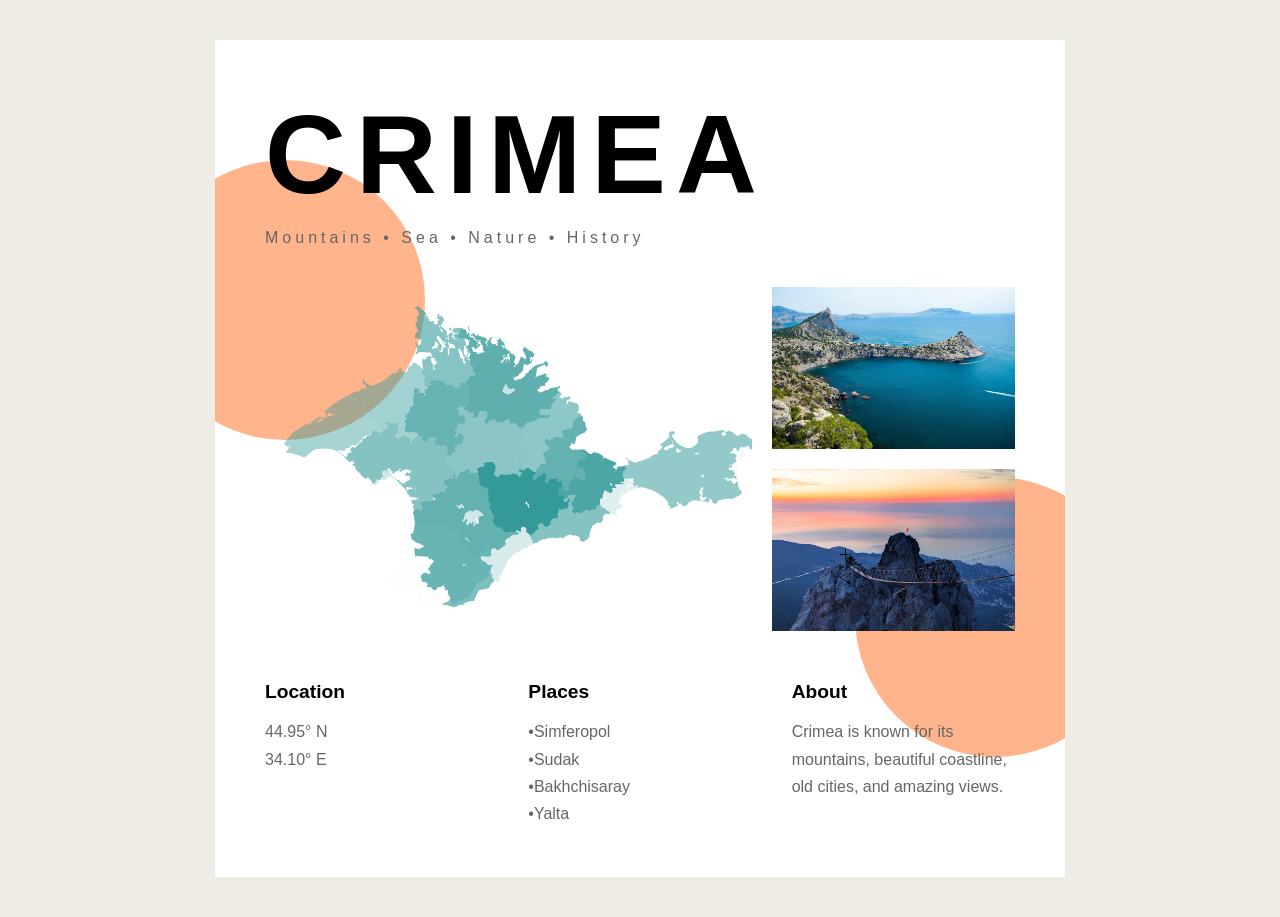
<file: project2/index.html>
<html>
<head>
    <meta name="viewport" content="width=device-width, initial-scale=1.0">
    <title>Crimea Poster</title>

    <link rel="stylesheet" href="style.css">

</head>

<body>

<div class="poster">

    <div class="title">
        <h1>CRIMEA</h1>
        <p>Mountains • Sea • Nature • History</p>
    </div>

    <div class="circle"></div>
    <div class="circle2"></div>


    <div class="gallery">

        <div class="photo large">
            <img src="images/crimea1.png">
        </div>

        <div class="photo small">
            <img src="images/crimea2.jpg">
        </div>

        <div class="photo small">
            <img src="images/crimea3.jpg">
        </div>

    </div>

    <div class="info">

        <div>
            <h2>Location</h2>
            <p>44.95° N</p>
            <p>34.10° E</p>
        </div>

        <div>
            <h2>Places</h2>
            <p>•Simferopol</p>
            <p>•Sudak</p>
            <p>•Bakhchisaray</p>
            <p>•Yalta</p>
        </div>

        <div>
            <h2>About</h2>
            <p>
                Crimea is known for its mountains,
                beautiful coastline,
                old cities,
                and amazing views.
            </p>
        </div>

    </div>

</div>

</body>
</html>
</file>
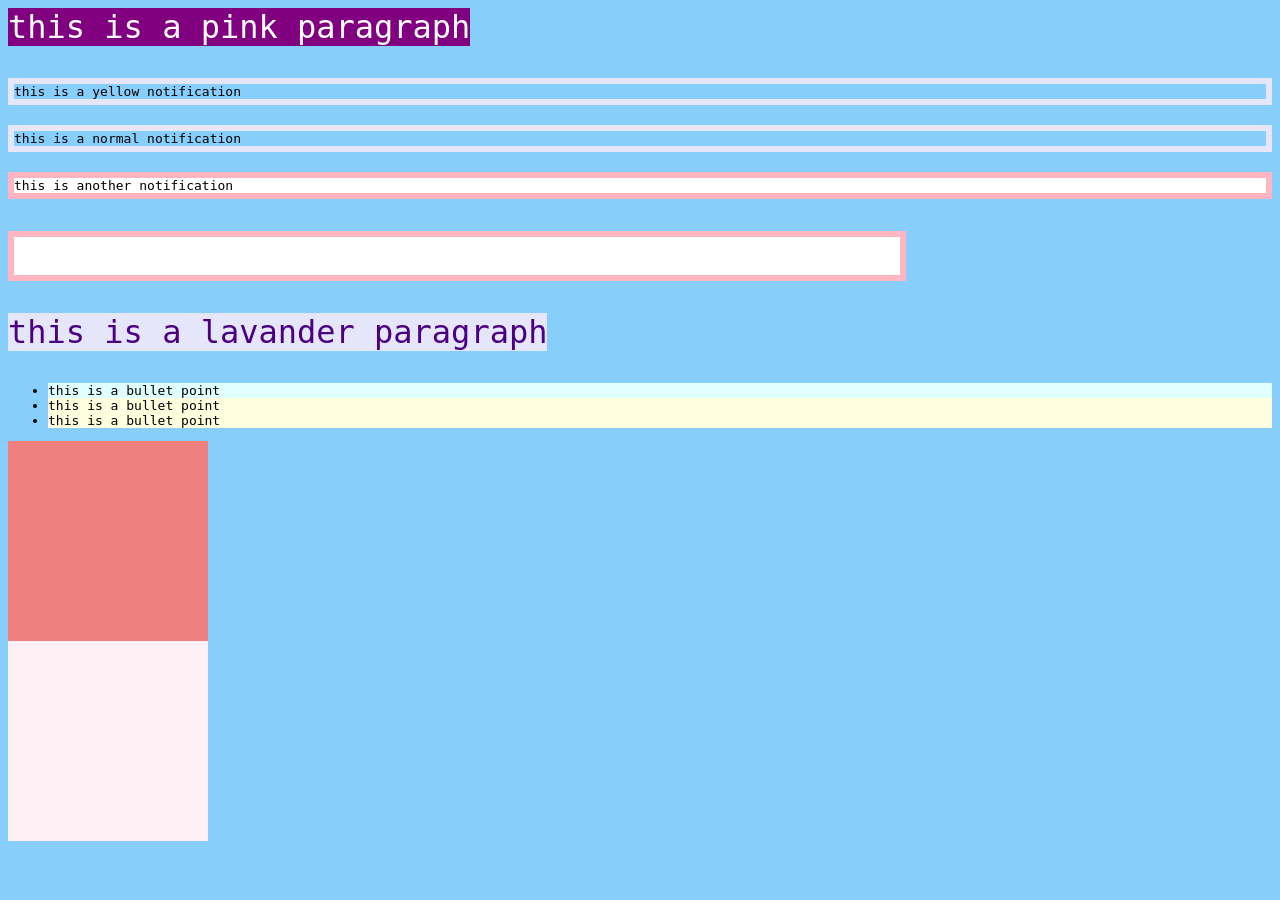
<file: class-demos/Class_03/index.html>
<html> 
<head> 
	<title>Class 3</title>

	<!-- link our stylesheet -->
	<link rel="stylesheet" href="style.css" >

</head>
<body>
	<p> this is a pink paragraph</p>

	<div class="notification">
		this is a yellow notification
	</div>
	<div class="notification">
		this is a normal  notification 
	</div>

	<div class="notification warning">
		this is  another notification
	</div>

   <p class="notification warning"> 
   	    this is a paragraph with .notification.warning 
   </p>

   <p id="lavander">
   	    this is a lavander paragraph
   </p>
   <ul>
   		<li id="first" class= "highlight">this is a bullet point</li>  		
   		<li id="second"class= "highlight">this is a bullet point</li>
   		<li id="third"class= "highlight">this is a bullet point</li>
   </ul>

<div class="lightcoral"> </div>
<div class="lavenderblush"> </div>
	
</body>
</html>
</file>
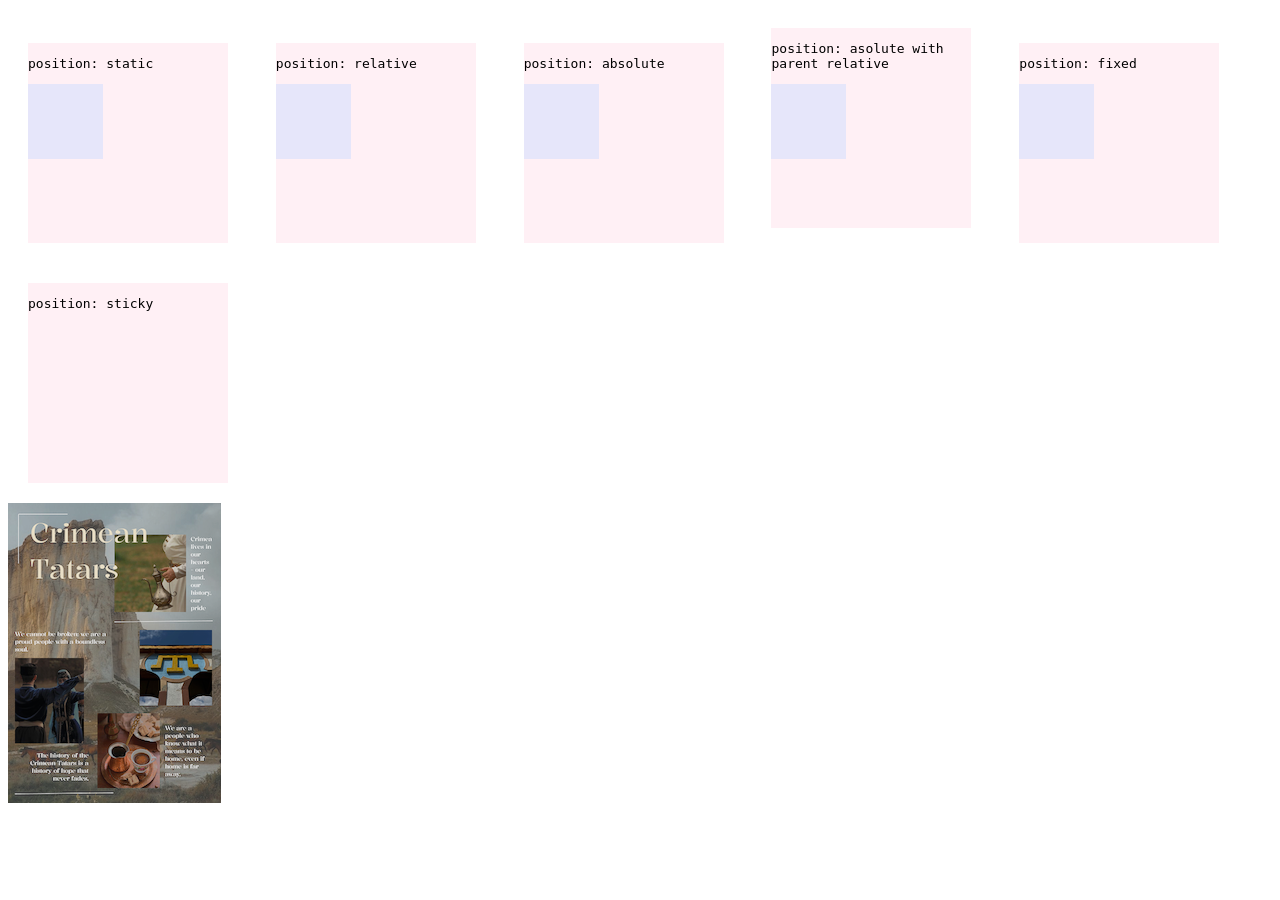
<file: class-demos/Class_05/index.html>
<html>
	<head>
		<title>class 5</title>
		<link rel="stylesheet"href="style.css">
	</head>
	<body>
		<!-- divs are used as containersnor dividing elements to group sections of content together-->
		<div class="container">
			<p>position: static</p>
			<div class="static-child"></div>
		</div>

		<div class="container">
			<p>position: relative</p>
			<div class="relative-child"></div>
		</div>

		<div class="container">
			<p>position: absolute</p>
			<div class="absolute-child"></div>
		</div>

		<div class="container relative-parent">
			<p>position: asolute with parent relative</p>
			<div class="absolute-child"></div>
		</div>

		<div class="container">
				<p>position: fixed</p>
				<div class="fixed-child"></div>
		</div>

		<div class="container down-under">
				<p>position: sticky</p>
			<div class="sticky-child"></div>	
		</div>

		<div class="big-container">
			<img src='documentation-images/crimeantatars.png'>
		</div>

	</body>
</html>
</file>
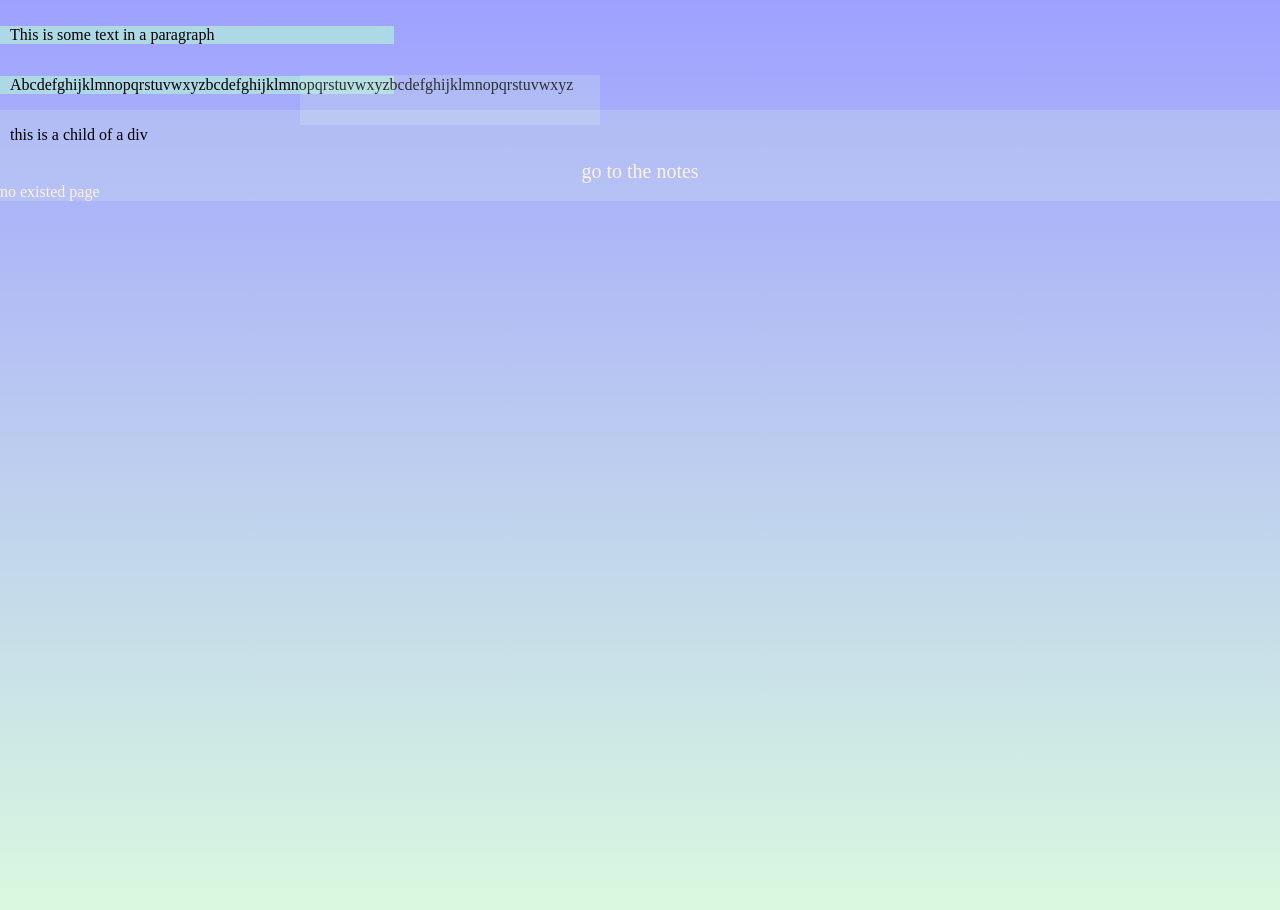
<file: class-demos/Class_06/index.html>
<html>
	<head>
		<title>Class 7</title>
		<link rel="stylesheet"href="style.css">
	</head>
<body>
	<p> This is some text in a paragraph </p>
	<!-- br added space between these paragraphs -->
	<br>
	<p>Abcdefghijklmnopqrstuvwxyzbcdefghijklmnopqrstuvwxyzbcdefghijklmnopqrstuvwxyz</p>

	<div>
		<p class="child">
			this is a child of a div
		</p>
	</div>

	<div class="transparent-block">
		</div>

	<div class="div-with-link">
		<a href="https://github.com/samheckle/hunter-web-projection-1-su26/blob/main/class_07/class-07-notes.md">go to the notes</a>
	</div>
	<div class="link">
		<a href=" ">no existed page</a>
	</div>
</body>
</html>
</file>
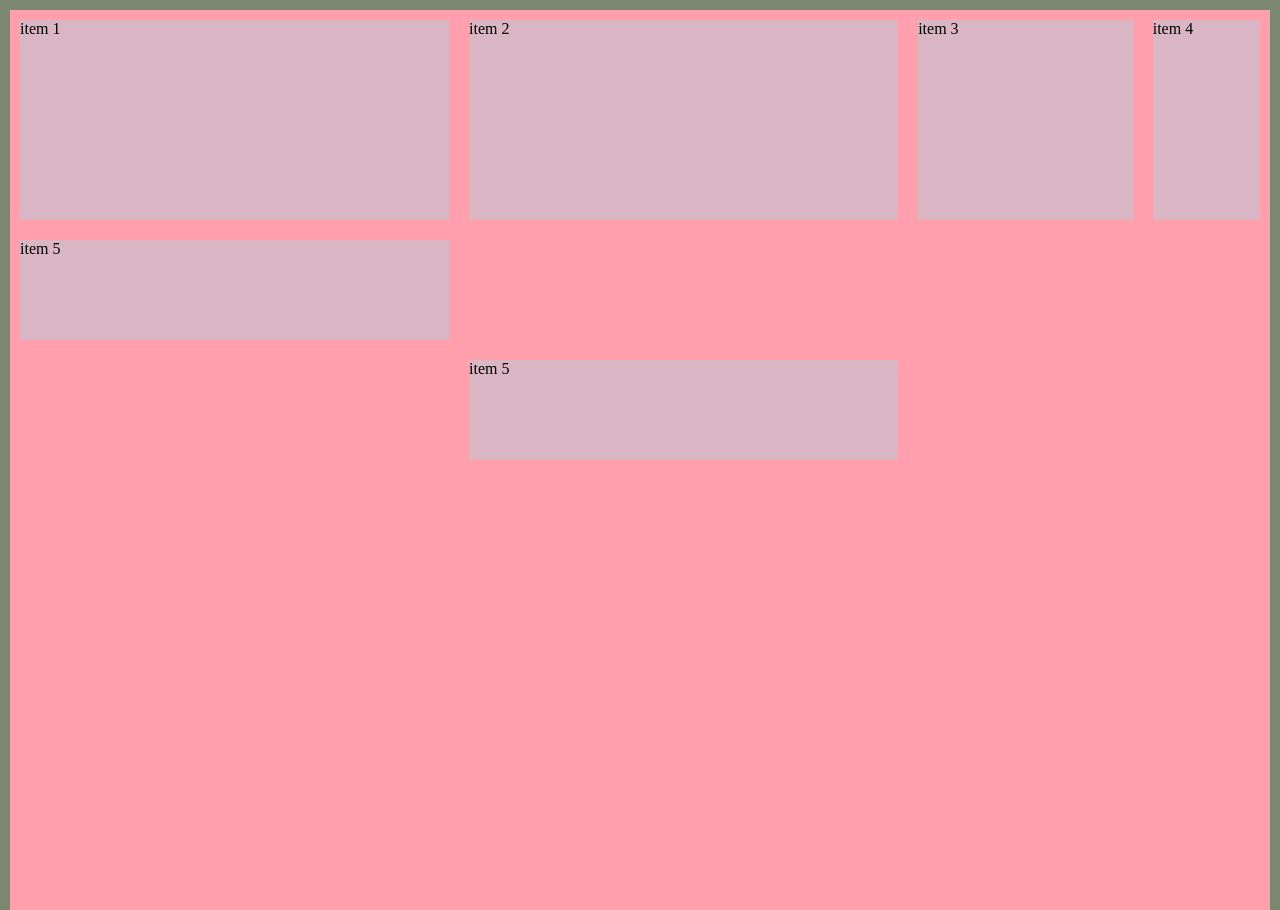
<file: class-demos/Class_09/index.html>
<html>
	<head>
		<title>Class_9</title>
		<link rel="stylesheet" href="style.css">
	</head>
	<body>
		<!-- divs are diving elements and we use them to group-->
		<div class="container">
			<div class="grid-item">
				item 1
			</div>
			<div class="grid-item">
				item 2
			</div>
			<div class="grid-item">
				item 3
			</div>
			<div class="grid-item">
				item 4
			</div>
			<div class="grid-item">
				item 5
			</div>
			
			<div class="grid-item hidden">
				<span>item 5</span>
			</div><div class="grid-item hidden">
				<span>item 5</span>
			</div><div class="grid-item hidden">
				<span>item 5</span>
			</div><div class="grid-item hidden">
				<span>item 5</span>
			</div><div class="grid-item positioned">
				item 5
			</div>

		</div>
	</body>
</html>
</file>
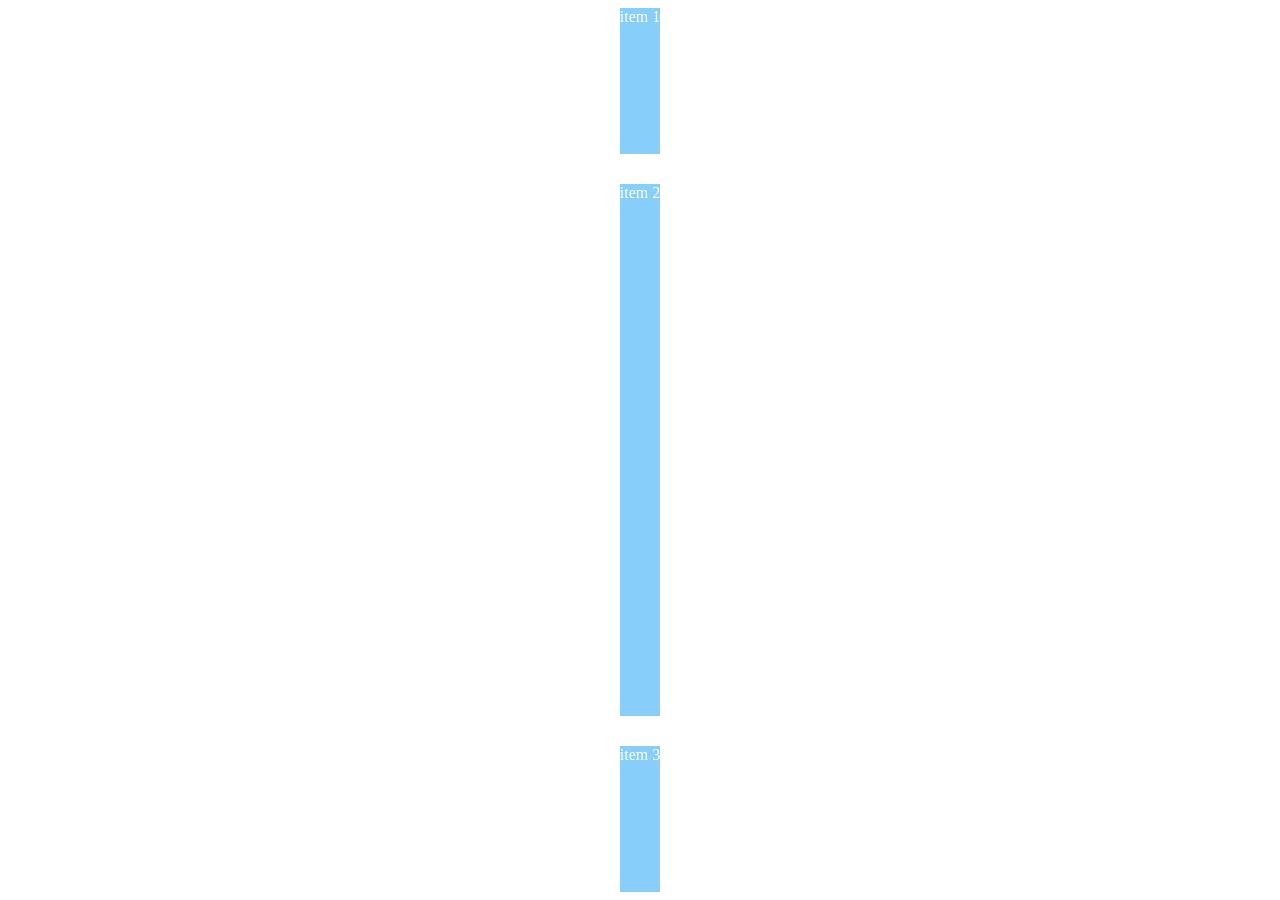
<file: class-demos/Class_08/page1.html>
<html>
	<head>
		<title>Class 08: center</title>
		<link rel="stylesheet"href="style1.css">
		<!-- adding viewport enables us to test media qu-->
		<meta name="viewport" content="width=device-width,initial-scale=1" />
	</head>
<body>
<div class="parent-container">
	<span class="smaller"> item 1</span>
	<span class="bigger"> item 2</span>
	<span class="smaller"> item 3</span>
</div>
</body>
</html>
</file>
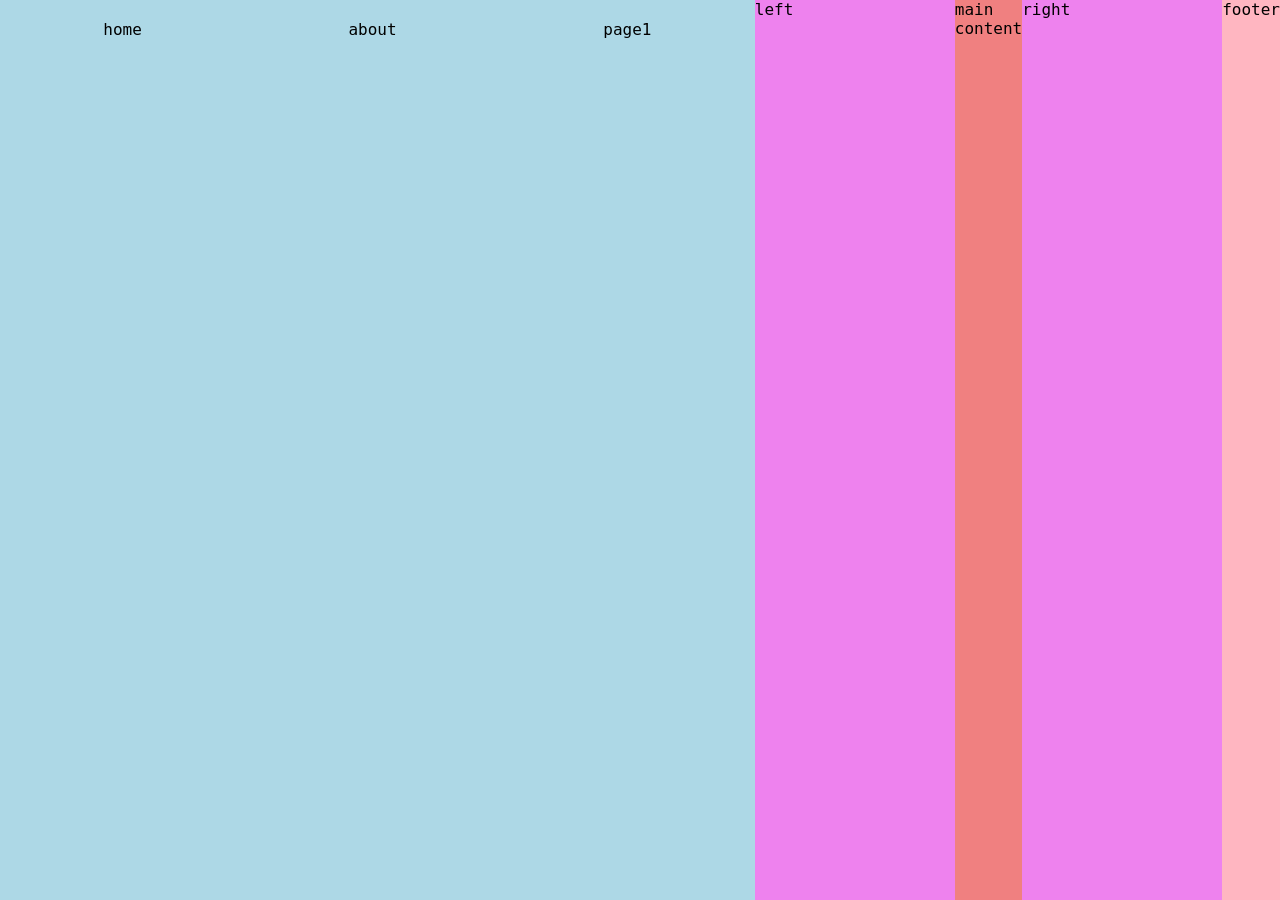
<file: class-demos/Class_08/page2.html>
<html>
	<head>
		<title>Class 08: standard site build</title>
		<link rel="stylesheet"href="style2.css">
		<!-- adding viewport enables us to test media qu-->
		<meta name="viewport" content="width=device-width,initial-scale=1" />
	</head>
<body>
<nav>
	<span>home</span>
	<span>about</span>
	<span>page1</span>
</nav>
<div class="content">
	<aside>left</aside>
	<main>main content</main>
	<aside>right</aside>
</div>
<footer>footer</footer>
</body>
</html>
</file>
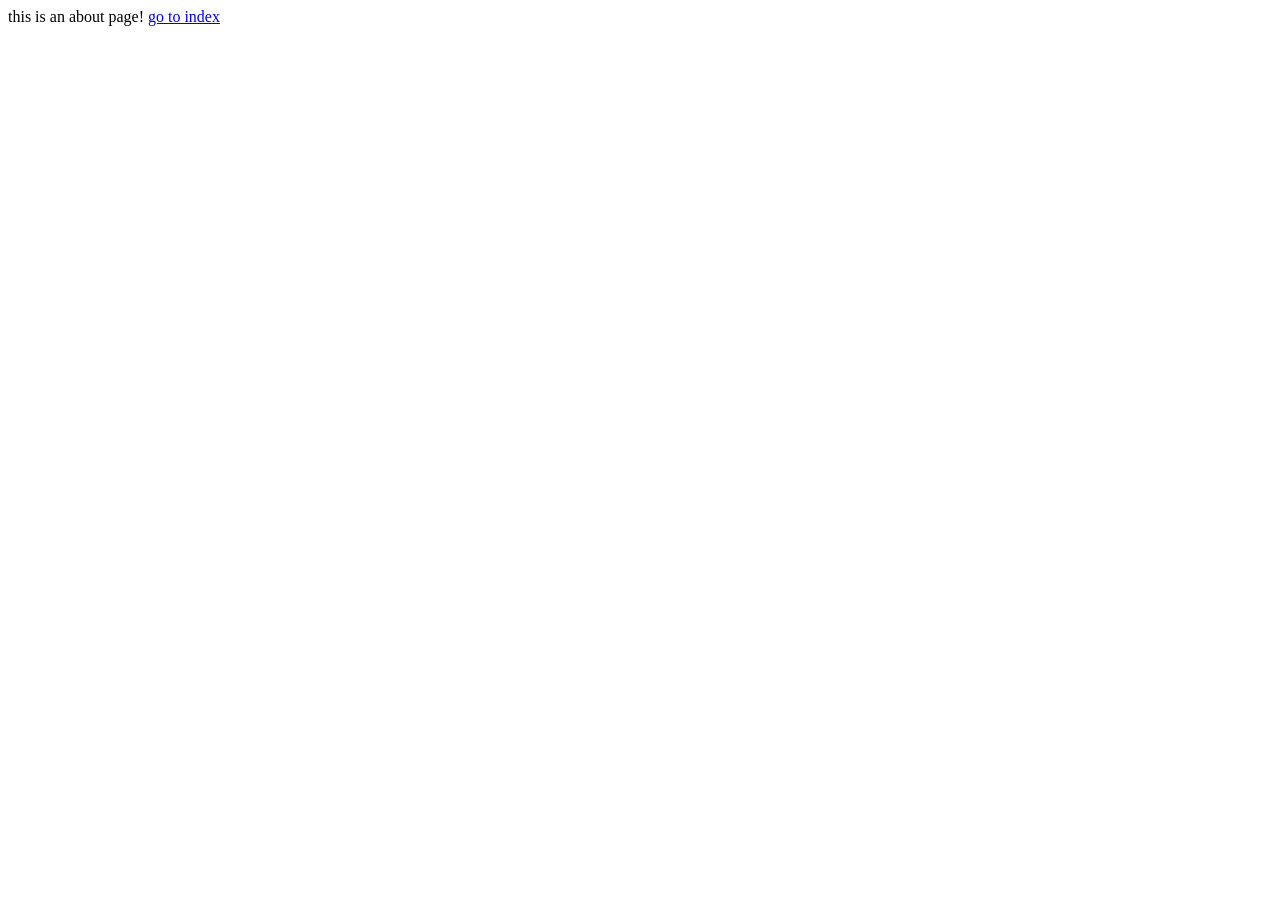
<file: class-demos/Class 02/pages/about.html>
<!-- first element -->
<html>
	<head>
		<title>
		</title>
	</head>
	<body>
		this is an about page!
		<!-- ../means go UP a folder,not the pages folder -->
		<a href="../index.html">go to index</a>
	</body>
</html>
</file>
<file: project2/style.css>
*{
    margin:0;
    box-sizing:border-box;
}

body{
    font-family:Inter,sans-serif;
    background:#efece6;
    display:flex;
    justify-content:center;
    align-items:flex-start;
    min-height:100vh;
    padding:40px;
}

.poster{
    background:white;
    max-width:850px;
    width:100%;
    padding:50px;
    position:relative;
    overflow:hidden;
}

.circle{ 
    position:absolute;
    width:280px; 
    height:280px; 
    border-radius:50%; 
    background:#ffb48c;
    top:120px; 
    left:-70px;
    z-index:1;
} 


.circle2{
    position:absolute;
    width:280px; 
    height:280px; 
    border-radius:50%; 
    background:#ffb48c;
    bottom:120px; 
    right:-70px;
    z-index:1;
}

.title{
    position:relative;
    z-index:2;
    margin-bottom:40px;
}

.title h1{
    font-size:7rem;
    font-weight:900;
    letter-spacing:10px;
}

.title p{
    margin-top:10px;
    letter-spacing:4px;
    color:#666;
}

.gallery{
    display:grid;
    grid-template-columns:2fr 1fr;
    gap:20px;
    position:relative;
    z-index:2;
}

.large{
    grid-row:span 2;
}

.photo{
    overflow:hidden;
}

.photo img{
    width:100%;
    height:100%;
    object-fit:cover;
    display:block;
}

.info{
    display:flex;
    justify-content:space-between;
    gap:40px;
    margin-top:50px;
    position:relative;
    z-index:2;

}

.info div{
    flex:1;
}

.info h2{
    margin-bottom:15px;
    font-size:1.2rem;
}

.info p{
    line-height:1.7;
    color:#666;
}

@media(max-width:768px){

.poster{
        padding:30px;
}

.circle{
    width:180px;
    height:180px;
    top:60px;
    left:-60px;
}

.circle2{
    width:180px;
    height:180px;
    bottom:-50px;
    right:-50px;
}

.gallery{
grid-template-columns:1fr;
}

.large{
grid-row:auto;
}

.info{
flex-direction:column;
}

.title h1{
font-size:3rem;
letter-spacing:4px;
}
}
</file>
<file: class-demos/Class_03/style.css>
/* this is a comment in CSS */
/* this is how to take notes in code*/

/* 
CSS follows this structure:
selector {
	property:value;
} 
*/
Body{
	background-color: lightskyblue;
	/*any changes that will be universal should go in body*/
	font-family: monospace;
}
p{  
	background-color:purple ;
	font-size: 24pt;
	/*color is text color*/
	color: white;
/* adjust the width so backround only covers text */
	width: fit-content;
 }
 .notification{ 
         border:6px solid lavender;
         margin-bottom: 20px;
  }

/* being more specific about which div*/
/*because CCS prioritizes higher specificity*/
/* this will override the previous styling*/
/* */ 
  .notification.warning {
  	border-color: lightpink;
  	background-color: white;
  }

  
  	#lavander{  
         background-color: lavender;
         color:indigo ;
         margin-top: 50 px;
      
  	}
  	.highlight {
  		background-color: lightyellow;
  	}

  	#first{
  		background-color: lightcyan;
  	}

  	.lightcoral{
  		background-color: lightcoral;
  	}
  	.lavenderblush{
  		background-color: lavenderblush;
  	}
 /* add the same rules to mutiple selectors by using a , */
 .lightcoral, .lavenderblush{
 	width:200px;
 	height: 200px;
 }
</file>
<file: class-demos/Class_05/style.css>
.container{
	width: 200px;
	height: 200px;
	background-color:lavenderblush ;
	margin: 20px;
	display: inline-block;
}

body{
	/*solutions for removing scroll on an entire webpage*/
	/*overflow-y: hidden;*/
	font-family: monospace;
}
/* syntax to grab all the divs that are children of .container class on dic*/
div.container > div, .sticky-child{
	width: 75px;
	height: 75px;
	background-color: lavender;
}
.static-child{
	/* this doesn't do anything it is the default */
	position: static;
}

.reletive-child{
	position: relative;
}

/*you write the rule twice or 

.absolute-child{
	position: absolute;
	/*specifying the exact position using units from top and units from left*/
	top: 100px;
	left: 0px;
}

.down-under{
	position: absolute;
	top: 2000px;
}

.fixed-child{
	position: fixed;
}

.sticky-child{
	position: sticky;
	top: 500px;
	z-index: -999;

}

.big-container > img{
	z-index: 999;
}
</file>
<file: class-demos/Class_06/style.css>
body{
	/*background: #B5BAFF;*/
	background: linear-gradient(#9FA1FF, #D9F9DF);
	height: 100%;
	margin: 0;
	padding-top: 10px;
}

p{
	width: 30%;
	/*one solution to add contrast between text/ backround*/
	background-color: lightblue;
	display: inline-block;
	padding-left: 10px;
}

p.child{
	/* transparent removes the inherited css bacround color*/
	background-color: transparent;
}

div{
	/*appends a transparent value to hex with the last 2 chars */
	/* you could also use rgb()*/
	background: #D9F9DF33;
}
div.transparent-block{
	position: absolute;
	top: 75px;
	left: 300px;
	width: 300px;
	height: 50px;

}

.div-with-link{
	text-align: center;
	font-size: 20px;
}
a:visited {
	text-decoration-color: none;
	color:#D9F9DF;
}
a:hover{
	background: lightblue;
}

a:link,a:visited{
	color: lavenderblush;
	/*text decoration can only be modified on the :link*/
	text-decoration: none;
}
</file>
<file: class-demos/Class_09/style.css>
body{
	background: #7B886F;
	width: 100%;
	height: 100%;
	margin: 0;
	padding: 10px;
	box-sizing: border-box;
}

.container{
	background: #FFA0AC;
	height: 100%;
	/*grid properties*/
	/*grid goes on parent*/
	display: grid;
	gap: 20px;
	/* the amount of sizes determins how many rows/col*/
	padding: 10px;

	grid-template-columns:1fr 1fr 0.5fr 0.25fr;
	grid-template-rows:200px 100px 100px 100px;
	/*grid-auto-flow: column;*/

}

.grid-item{
	background: #DAB6C4;
	/* to get rows to apply to blocks elements */
	display: inline;
}

.hidden{
	background: none;
}
.hidden > * {
	display: none;
}
</file>
<file: class-demos/Class_08/style1.css>
body{
	/*rem ia a unit that is based off user preferences*/
	/* this applies to zoom!*/
	/* 1 rem ~=16px*/
	font-size: 16px;
}
/* we can only use and test by adding viewport in html meta*/
@media screen and (width<600px){
	body{
		font-size: 32px;
	}
}

@media screen and (widht>=600px) and (width<992){
	body{
		font-size: 24px;
	}
}

/*display flex only goes on parent container*/
.parent-container{
	display: flex;
	flex-direction: column;
	/* holy grail of centering items on a page */
	justify-content: center;
	align-items: center;
	/*if i wanted to center on the entire page*/
	height: 100%;
	gap: 30px;
}
span {
	background: lightskyblue;
	color:white ;
	text-align: center;
}
.smaller{
	flex-grow: 1;
}
.bigger{
	flex-grow: 4;
}
</file>
<file: class-demos/Class_08/style2.css>
/*standard site layouts*/
body{
	width: 100%;
	height: 100%;
	font-family: monospace;
	font-size: 1rem;

	background: lightskyblue;
	margin: 0;
	box-sizing: border-box;

	display: flex;
}

nav{
	background: lightblue;
	width: 100%;

	display: flex;
	justify-content: space-around;
	padding-top: 20px;
	padding-bottom: 20px;
}

.content{
	display: flex;
	flex-direction: row;

	flex-grow: 3;
}

aside{
	flex-grow: 1;
	background: violet;
	min-width: 200px;
}

@media screen and (width<600px){
	aside{
		display: none;
	}
}
main {
	flex-grow: 3;
	background: lightcoral;
}

footer{
	background: lightpink;
}
</file>
